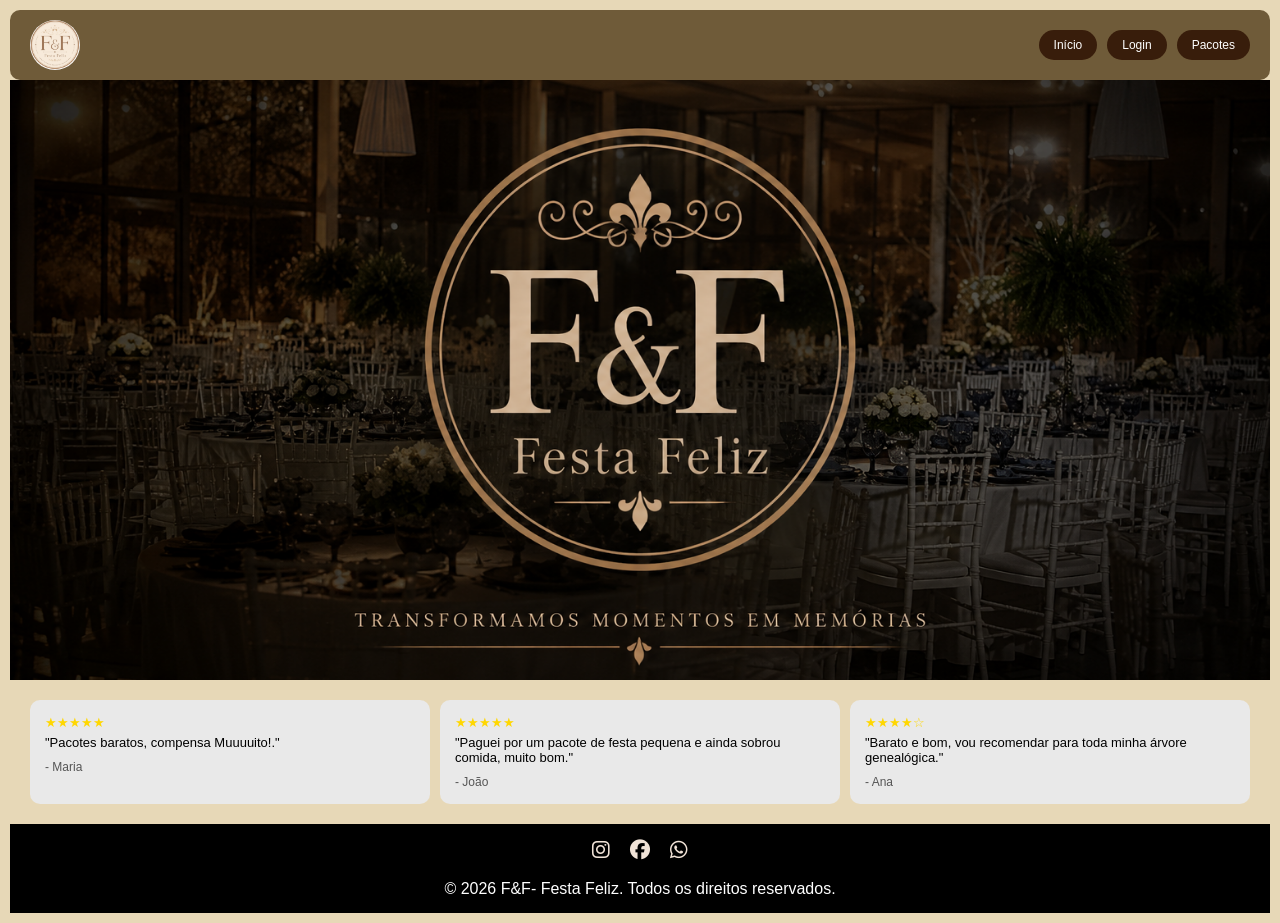
<file: index.html>
<!DOCTYPE html>
<html lang="pt-br">
<head>
<meta charset="UTF-8">
<title>F&F- Festa Feliz</title>
<link rel="stylesheet" href="style.css">
<link rel="stylesheet" href="https://cdnjs.cloudflare.com/ajax/libs/font-awesome/6.5.0/css/all.min.css">
</head>

<body>

<!-- NAVBAR -->
<div class="navbar">
  <div class="logo">
  <img src="logoo.png" alt="Lummix">
</div>

  <div class="menu">
    <a href="index.html">Início</a>
    <a href="login.html">Login</a>
    <a href="pacote.html">Pacotes</a>
  </div>
</div>

<section class="banner">
    <img src="festa.png" alt="Festa">
</section>

<!-- AVALIAÇÕES -->
<section class="avaliacoes">
  <div class="card-avaliacao">
    <p class="estrelas">★★★★★</p>
    <p>"Pacotes baratos, compensa Muuuuito!."</p>
    <span>- Maria</span>
  </div>

  <div class="card-avaliacao">
    <p class="estrelas">★★★★★</p>
    <p>"Paguei por um pacote de festa pequena e ainda sobrou comida, muito bom."</p>
    <span>- João</span>
  </div>

  <div class="card-avaliacao">
    <p class="estrelas">★★★★☆</p>
    <p>"Barato e bom, vou recomendar para toda minha árvore genealógica."</p>
    <span>- Ana</span>
  </div>
</section>

<!-- FOOTER -->
<footer class="footer">
  <div class="redes">
  <a href="#"><i class="fa-brands fa-instagram"></i></a>
  <a href="#"><i class="fa-brands fa-facebook"></i></a>
  <a href="#"><i class="fa-brands fa-whatsapp"></i></a>
</div>
<br>
  <p>© 2026 F&F- Festa Feliz. Todos os direitos reservados.</p>
</footer>
</body>
</html>
</file>
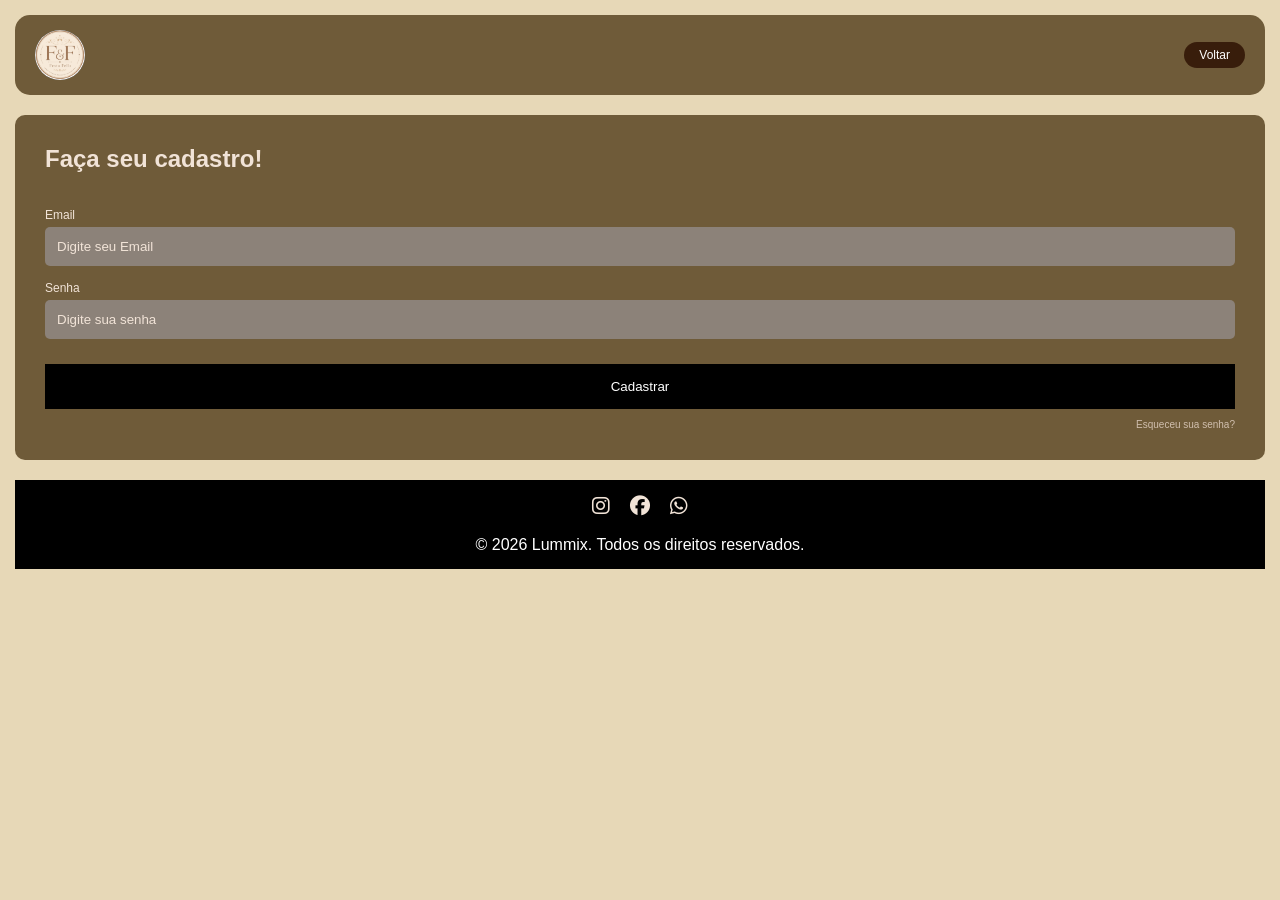
<file: login.html>
<!DOCTYPE html>
<html lang="pt-br">
<head>
<meta charset="UTF-8">
<title>F&F- Login</title>
<link rel="stylesheet" href="login.css">
<link rel="stylesheet" href="https://cdnjs.cloudflare.com/ajax/libs/font-awesome/6.5.0/css/all.min.css">
</head>

<body>

<!-- TOPO -->
<div class="topo">
  <div class="logo">
  <img src="logoo.png" alt="F&F- Festa Feliz">
</div>

  <a href="index.html" class="btn-topo">Voltar</a>
</div>

<!-- CONTAINER LOGIN -->
<div class="login-container">
  <h2>Faça seu cadastro!</h2>

  <form>
    <label>Email</label>
    <input type="email" placeholder="Digite seu Email">

    <label>Senha</label>
    <input type="password" placeholder="Digite sua senha">

    <button type="submit" class="btn-login">Cadastrar</button>

    <a href="#" class="forgot">Esqueceu sua senha?</a>
  </form>
</div>

<!-- FOOTER -->
<footer class="footer">
  <div class="redes">
  <a href="#"><i class="fa-brands fa-instagram"></i></a>
  <a href="#"><i class="fa-brands fa-facebook"></i></a>
  <a href="#"><i class="fa-brands fa-whatsapp"></i></a>
</div>
<br>
  <p>© 2026 Lummix. Todos os direitos reservados.</p>
</footer>
</body>
</html>
</file>
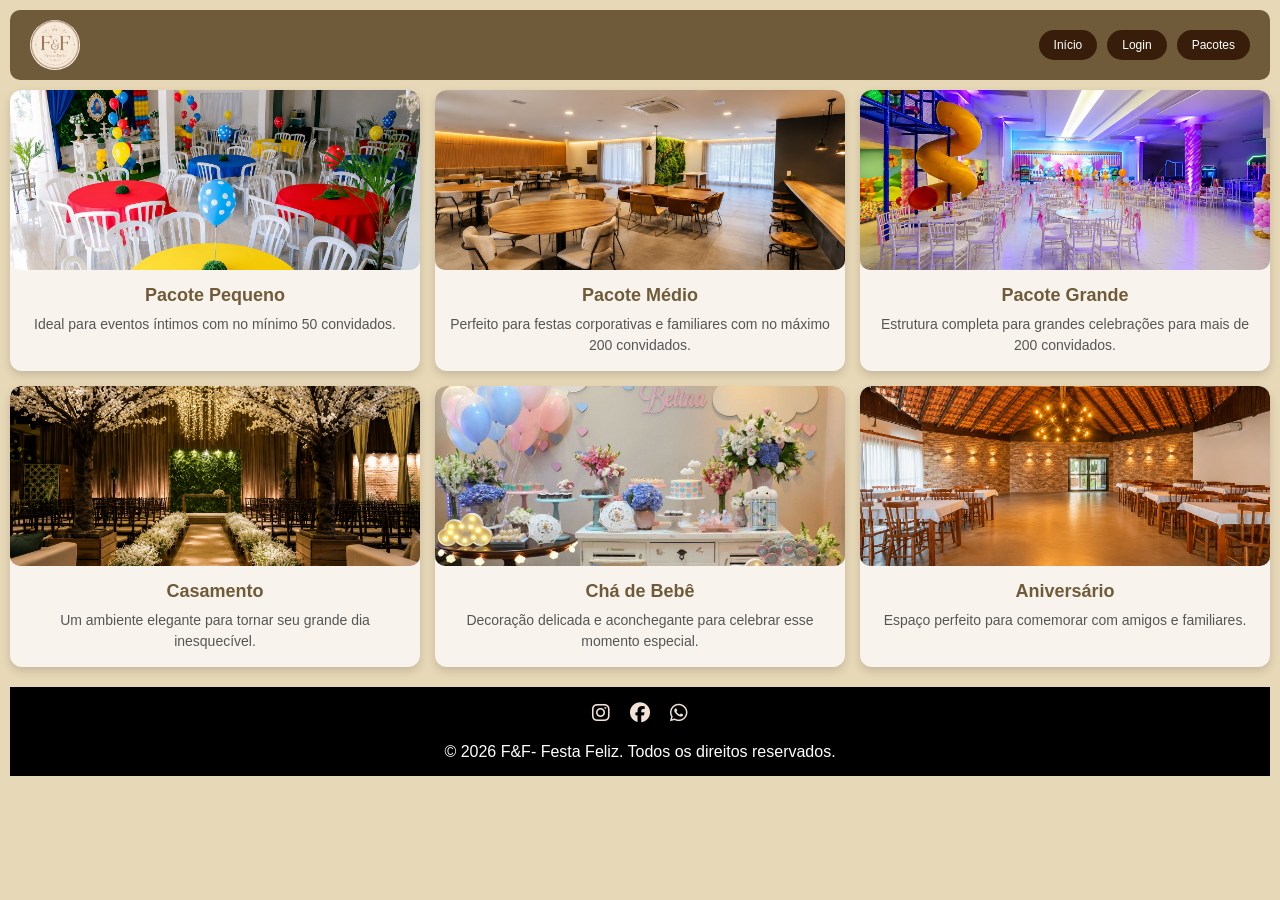
<file: pacote.html>
<!DOCTYPE html>
<html lang="pt-br">
<head>
<meta charset="UTF-8">
<title>F&F- Pacotes</title>
<link rel="stylesheet" href="pacote.css">
<link rel="stylesheet" href="https://cdnjs.cloudflare.com/ajax/libs/font-awesome/6.5.0/css/all.min.css">
</head>

<body>

<!-- NAVBAR -->
<div class="navbar">
  <div class="logo">
  <img src="logoo.png" alt="F&F- Festa Feliz">
</div>

  <div class="menu">
    <a href="index.html">Início</a>
    <a href="login.html">Login</a>
    <a href="pacote.html">Pacotes</a>
  </div>
</div>

<!-- CARDS -->
<div class="grid">

  <div class="card">
    <img src="pequeno.png" alt="Pacote Pequeno">
    <div class="descricao">
      <h3>Pacote Pequeno</h3>
      <p>Ideal para eventos íntimos com no mínimo 50 convidados.</p>
    </div>
  </div>

  <div class="card">
    <img src="medio.png" alt="Pacote Médio">
    <div class="descricao">
      <h3>Pacote Médio</h3>
      <p>Perfeito para festas corporativas e familiares com no máximo 200 convidados.</p>
    </div>
  </div>

  <div class="card">
    <img src="grande.png" alt="Pacote Grande">
    <div class="descricao">
      <h3>Pacote Grande</h3>
      <p>Estrutura completa para grandes celebrações para mais de 200 convidados.</p>
    </div>
  </div>

  <div class="card">
    <img src="casamento.png" alt="Casamento">
    <div class="descricao">
      <h3>Casamento</h3>
      <p>Um ambiente elegante para tornar seu grande dia inesquecível.</p>
    </div>
  </div>

  <div class="card">
    <img src="bebe.png" alt="Chá de Bebê">
    <div class="descricao">
      <h3>Chá de Bebê</h3>
      <p>Decoração delicada e aconchegante para celebrar esse momento especial.</p>
    </div>
  </div>

  <div class="card">
    <img src="aniversario.png" alt="Aniversário">
    <div class="descricao">
      <h3>Aniversário</h3>
      <p>Espaço perfeito para comemorar com amigos e familiares.</p>
    </div>
  </div>

</div>

<!-- FOOTER -->
<footer class="footer">
  <div class="redes">
  <a href="#"><i class="fa-brands fa-instagram"></i></a>
  <a href="#"><i class="fa-brands fa-facebook"></i></a>
  <a href="#"><i class="fa-brands fa-whatsapp"></i></a>
</div>
<br>
  <p>© 2026 F&F- Festa Feliz. Todos os direitos reservados.</p>
</footer>
</body>
</html>
</file>
<file: style.css>
* {
  margin: 0;
  padding: 0;
  box-sizing: border-box;
  font-family: sans-serif;
}

body {
  background: #e7d8b7;
  padding: 10px;
}

/* NAVBAR */
.navbar {
  display: flex;
  justify-content: space-between;
  align-items: center;
  background: #6f5b39;
  border-radius: 10px;
  padding: 10px 20px;
}

.banner{
    width: 100%;
    height: 600px;
    overflow: hidden;
}

.banner img{
    width: 100%;
    height: 100%;
    object-fit: cover;
}

.logo {
  width: 50px;
  height: 50px;
  border-radius: 50%;
  overflow: hidden; /* 🔥 faz virar círculo */
  background: black;
  display: flex;
  align-items: center;
  justify-content: center;
}

.logo img {
  width: 100%;
  height: 100%;
  object-fit: cover; /* 🔥 encaixa certinho */
}

.menu {
  display: flex;
  gap: 10px;
}

.menu a {
  text-decoration: none;
  background: #381d0b;
  color: white;
  padding: 8px 15px;
  border-radius: 20px;
  font-size: 12px;
  transition: transform 0.2s;
}

.menu a:hover {
  transform: scale(1.05);
}

/* HERO */
.hero {
  margin-top: 10px;
  position: relative;
  border-radius: 10px;
  overflow: hidden;
}

.hero img {
  width: 100%;
  height: 300px;
  object-fit: cover;
}

/* CHECKBOX ESCONDIDO */
#fechar {
  display: none;
}

/* POPUP */
.popup {
  position: absolute;
  top: 30px;
  left: 30px;
  background: white;
  padding: 20px;
  border-radius: 10px;
  width: 250px;
  transition: 0.3s;
}

.close {
  position: absolute;
  top: 10px;
  right: 10px;
  cursor: pointer;
}

/* FECHAR */
#fechar:checked + .popup {
  opacity: 0;
  visibility: hidden;
  transform: scale(0.9);
}

/* GRID */
.grid {
  margin-top: 10px;
  display: grid;
  grid-template-columns: repeat(3, 1fr);
  gap: 10px;
}

.grid img {
  width: 100%;
  height: 150px;
  object-fit: cover;
  border-radius: 10px;
}

.footer {
  width: 100%;
  margin-top: 20px;
  background: #000000;
  padding: 15px;
  text-align: center;
  color: white;
}

/* TÍTULO */
.titulo-avaliacoes {
  margin-top: 20px;
  margin-bottom: 10px;
}

/* CONTAINER */
.avaliacoes {
  width: 100%;
  margin-top: 20px;

  display: flex;
  justify-content: space-around; /* espalha bem */
  gap: 10px;
  padding: 0 20px; /* só um respiro lateral */
}

/* CARD */
.card-avaliacao {
  flex: 1;
  background: #e9e9e9;
  padding: 15px;
  border-radius: 10px;
  font-size: 13px;
}

/* HOVER */
.card-avaliacao:hover {
  transform: scale(1.03);
}

/* ESTRELAS */
.estrelas {
  color: gold;
  margin-bottom: 5px;
}

/* NOME */
.card-avaliacao span {
  display: block;
  margin-top: 10px;
  font-size: 12px;
  color: #555;
}

.rodape {
  width: 100%;
  margin-top: 20px;
  background: #000;
  padding: 15px;

  display: flex;
  flex-direction: column;
  align-items: center;
  justify-content: center;
  text-align: center;
  gap: 10px;
  color: white;
}

/* REDES SOCIAIS */
.redes {
  display: flex;
  justify-content: center;
  align-items: center;
  gap: 20px;
}

/* ÍCONES */
.redes a {
  color: #f1e3d7;
  font-size: 20px;
  transition: 0.3s ease;
  display: inline-block;
}

/* ANIMAÇÃO NO HOVER */
.redes a:hover {
  transform: translateY(-5px) scale(1.2);
  color: #ffffff;
}
</file>
<file: login.css>
* {
  margin: 0;
  padding: 0;
  box-sizing: border-box;
  font-family: sans-serif;
}

body {
  background: #e7d8b7;
  padding: 15px;
}

/* TOPO */
.topo {
  background: #6f5b39;
  border-radius: 15px;
  padding: 15px 20px;
  display: flex;
  justify-content: space-between;
  align-items: center;
}

.logo {
  width: 50px;
  height: 50px;
  border-radius: 50%;
  overflow: hidden; /* 🔥 faz virar círculo */
  background: black;
  display: flex;
  align-items: center;
  justify-content: center;
}

.logo img {
  width: 100%;
  height: 100%;
  object-fit: cover; /* 🔥 encaixa certinho */
}

/* BOTÃO TOPO */
.btn-topo {
  background: #381d0b;
  color: white;
  padding: 6px 15px;
  border-radius: 20px;
  text-decoration: none;
  font-size: 12px;
  transition: 0.2s;
}

.btn-topo:hover {
  transform: scale(1.05);
}

/* CONTAINER LOGIN */
.login-container {
  margin-top: 20px;
  background: #6f5b39;
  padding: 30px;
  border-radius: 10px;
}

.login-container h2 {
  margin-bottom: 20px;
  color: #f1e3d7;
}

/* FORM */
form {
  display: flex;
  flex-direction: column;
}

label {
  font-size: 12px;
  margin-bottom: 5px;
  margin-top: 15px;
  color: #f1e3d7;
}

input {
  padding: 12px;
  border: none;
  border-radius: 5px;
  background: #8c8279;
  
}

input::placeholder {
  color: #f1e3d7;
}

/* BOTÃO LOGIN */
.btn-login {
  margin-top: 25px;
  padding: 15px;
  background: black;
  color: white;
  border: none;
  cursor: pointer;
  transition: 0.1s;
}

.btn-login:hover {
  transform: scale(1.02);
}

.btn-login:active {
  transform: scale(0.95);
  background: #333;
}

/* ESQUECEU SENHA */
.forgot {
  margin-top: 10px;
  font-size: 10px;
  text-align: right;
  text-decoration: none;
  color: #d0bfae;
}

rodape {
  width: 100%;
  margin-top: 20px;
  background: #000;
  padding: 15px;

  display: flex;
  flex-direction: column;
  align-items: center;
  justify-content: center;
  text-align: center;
  gap: 10px;
  color: white;
}

/* REDES SOCIAIS */
.redes {
  display: flex;
  justify-content: center;
  align-items: center;
  gap: 20px;
}

/* ÍCONES */
.redes a {
  color: #f1e3d7;
  font-size: 20px;
  transition: 0.3s ease;
  display: inline-block;
}

/* ANIMAÇÃO NO HOVER */
.redes a:hover {
  transform: translateY(-5px) scale(1.2);
  color: #ffffff;
}

.footer {
  width: 100%;
  margin-top: 20px;
  background: #000000;
  padding: 15px;
  text-align: center;
  color: white;
}
</file>
<file: pacote.css>
* {
  margin: 0;
  padding: 0;
  box-sizing: border-box;
  font-family: sans-serif;
}

body {
  background: #e7d8b7;
  padding: 10px;
}

/* NAVBAR */
.navbar {
  display: flex;
  justify-content: space-between;
  align-items: center;
  background: #6f5b39;
  border-radius: 10px;
  padding: 10px 20px;
}

.logo {
  width: 50px;
  height: 50px;
  border-radius: 50%;
  overflow: hidden; /* 🔥 faz virar círculo */
  background: black;
  display: flex;
  align-items: center;
  justify-content: center;
}

.logo img {
  width: 100%;
  height: 100%;
  object-fit: cover; /* 🔥 encaixa certinho */
}

.menu {
  display: flex;
  gap: 10px;
}

.menu a {
  text-decoration: none;
  background: #381d0b;
  color: white;
  padding: 8px 15px;
  border-radius: 20px;
  font-size: 12px;
  transition: transform 0.2s;
}

.menu a:hover {
  transform: scale(1.05);
}

/* HERO */
.hero {
  margin-top: 10px;
  position: relative;
  border-radius: 10px;
  overflow: hidden;
}

.hero img {
  width: 100%;
  height: 300px;
  object-fit: cover;
}

/* CHECKBOX ESCONDIDO */
#fechar {
  display: none;
}

/* POPUP */
.popup {
  position: absolute;
  top: 30px;
  left: 30px;
  background: white;
  padding: 20px;
  border-radius: 10px;
  width: 250px;
  transition: 0.3s;
}

.close {
  position: absolute;
  top: 10px;
  right: 10px;
  cursor: pointer;
}

/* FECHAR */
#fechar:checked + .popup {
  opacity: 0;
  visibility: hidden;
  transform: scale(0.9);
}

/* GRID */
.grid {
  margin-top: 10px;
  display: grid;
  grid-template-columns: repeat(3, 1fr);
  gap: 10px;
}

.grid img {
  width: 100%;
  height: 150px;
  object-fit: cover;
  border-radius: 10px;
}

/* GRID */
.grid {
  margin-top: 10px;
  display: grid;
  grid-template-columns: repeat(3, 1fr);
  gap: 15px;
}

/* CARD DOS PACOTES */
.card {
  background: #f8f4ed;
  border-radius: 12px;
  overflow: hidden;
  box-shadow: 0 4px 10px rgba(0,0,0,0.15);
  transition: 0.3s ease;
}

.card:hover {
  transform: translateY(-5px);
}

/* IMAGENS */
.card img {
  width: 100%;
  height: 180px;
  object-fit: cover;
  display: block;
}

/* DESCRIÇÃO */
.descricao {
  padding: 15px;
  text-align: center;
}

.descricao h3 {
  color: #6f5b39;
  margin-bottom: 8px;
  font-size: 18px;
}

.descricao p {
  color: #555;
  font-size: 14px;
  line-height: 1.5;
}

/* RESPONSIVO */
@media (max-width: 900px) {
  .grid {
    grid-template-columns: repeat(2, 1fr);
  }
}

@media (max-width: 600px) {
  .grid {
    grid-template-columns: 1fr;
  }

  .menu {
    gap: 5px;
  }

  .menu a {
    padding: 6px 10px;
    font-size: 11px;
  }
}

.footer {
  width: 100%;
  margin-top: 20px;
  background: #000000;
  padding: 15px;
  text-align: center;
  color: white;
}

/* TÍTULO */
.titulo-avaliacoes {
  margin-top: 20px;
  margin-bottom: 10px;
}

/* CONTAINER */
.avaliacoes {
  width: 100%;
  margin-top: 20px;

  display: flex;
  justify-content: space-around; /* espalha bem */
  gap: 10px;
  padding: 0 20px; /* só um respiro lateral */
}

/* CARD */
.card-avaliacao {
  flex: 1;
  background: #e9e9e9;
  padding: 15px;
  border-radius: 10px;
  font-size: 13px;
}

/* HOVER */
.card-avaliacao:hover {
  transform: scale(1.03);
}

/* ESTRELAS */
.estrelas {
  color: gold;
  margin-bottom: 5px;
}

/* NOME */
.card-avaliacao span {
  display: block;
  margin-top: 10px;
  font-size: 12px;
  color: #555;
}

.rodape {
  width: 100%;
  margin-top: 20px;
  background: #000;
  padding: 15px;

  display: flex;
  flex-direction: column;
  align-items: center;
  justify-content: center;
  text-align: center;
  gap: 10px;
  color: white;
}

/* REDES SOCIAIS */
.redes {
  display: flex;
  justify-content: center;
  align-items: center;
  gap: 20px;
}

/* ÍCONES */
.redes a {
  color: #f1e3d7;
  font-size: 20px;
  transition: 0.3s ease;
  display: inline-block;
}

/* ANIMAÇÃO NO HOVER */
.redes a:hover {
  transform: translateY(-5px) scale(1.2);
  color: #ffffff;
}
</file>
